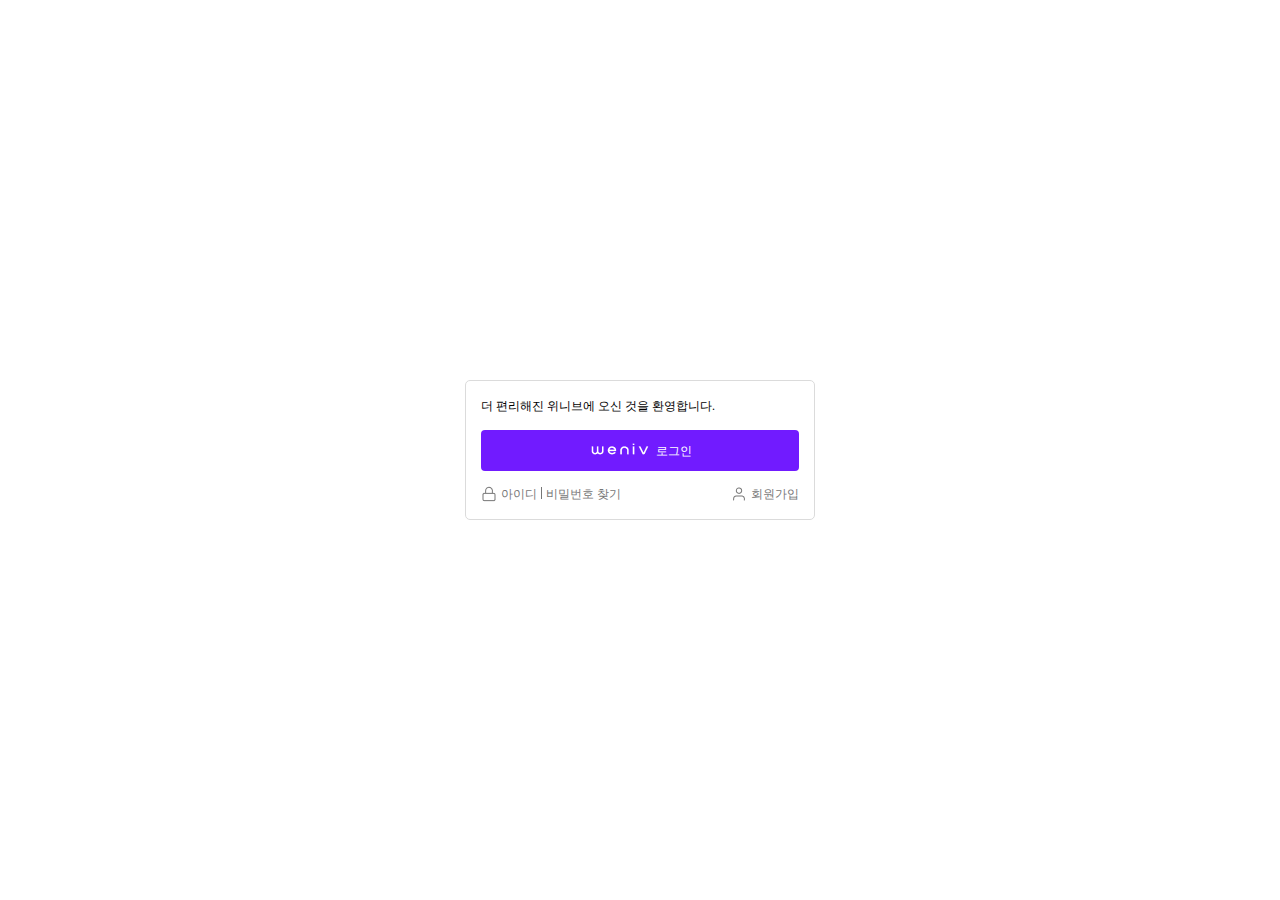
<file: practice-weniv-login/index.html>
<!DOCTYPE html>
<html lang="ko">
  <head>
    <meta charset="UTF-8" />
    <meta http-equiv="X-UA-Compatible" content="IE=edge" />
    <meta name="viewport" content="width=device-width, initial-scale=1.0" />
    <title>위니브</title>
    <link rel="stylesheet" href="style.css" />
  </head>
  <body>
    <article class="container-login">
      <h2 class="blind">위니브 로그인</h2>
      <p class="text-login">더 편리해진 위니브에 오신 것을 환영합니다.</p>
      <a href="login-page.html" class="link-login"
        ><img
          src="img/weniv-logo.png"
          alt="위니브 로고"
          class="img-logo"
        />로그인</a
      >
      <div class="container-find">
        <img src="img/icon-lock.png" alt=" " class="img-find" />
        <a href="#none" class="link-id">아이디</a>
        <a href="#none" class="link-pw">비밀번호 찾기</a>
      </div>
      <div class="container-join">
        <img src="img/icon-user.png" alt=" " class="img-join" />
        <a href="#none" class="link-join">회원가입</a>
      </div>
    </article>
  </body>
</html>
</file>
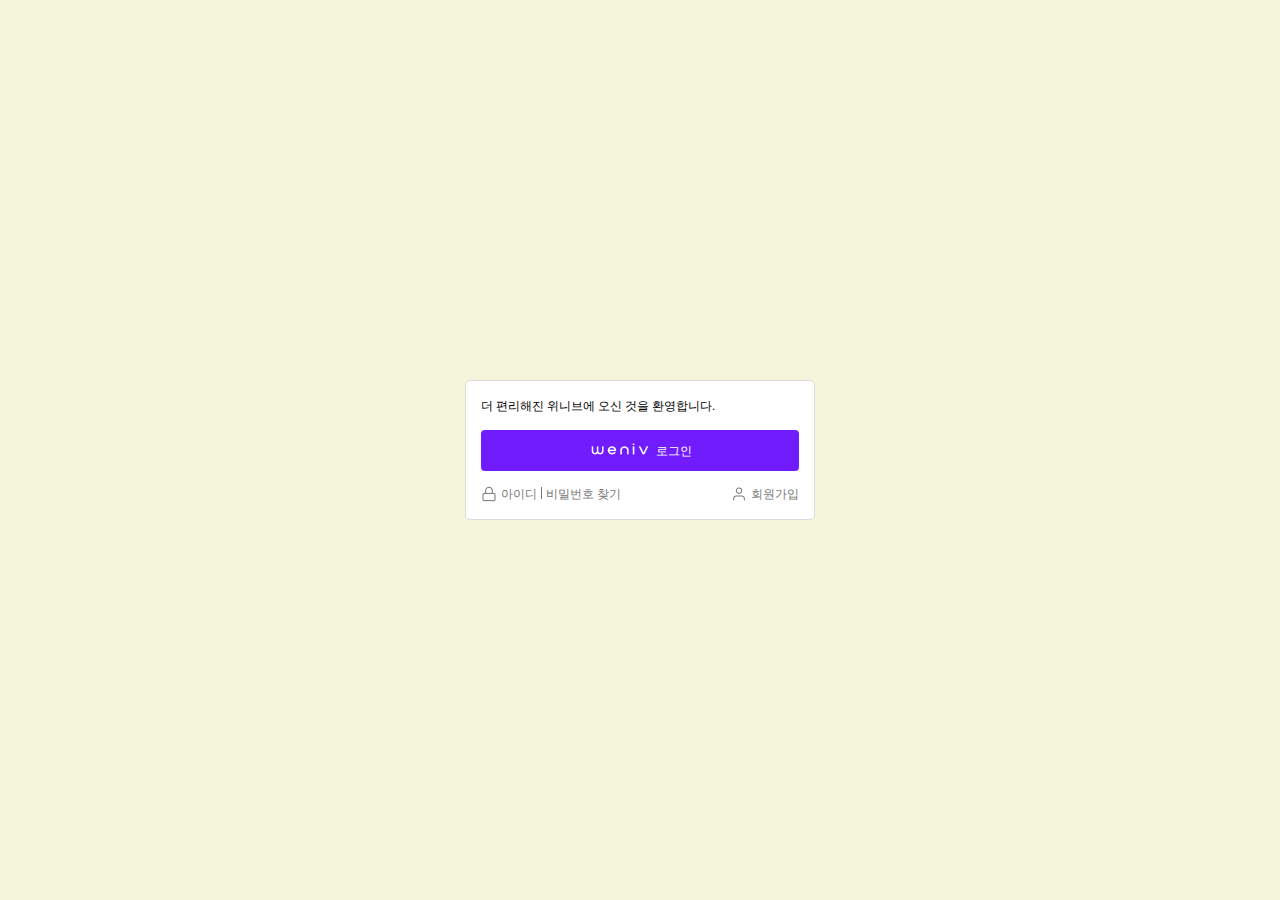
<file: practice1-login.html>
<!DOCTYPE html>
<html lang="ko">
  <head>
    <meta charset="UTF-8" />
    <meta http-equiv="X-UA-Compatible" content="IE=edge" />
    <meta name="viewport" content="width=device-width, initial-scale=1.0" />
    <title>위니브</title>
    <link rel="stylesheet" href="style.css" />
  </head>
  <body>
    <article class="container-login">
      <h2 class="blind">위니브 로그인</h2>
      <p class="text-login">더 편리해진 위니브에 오신 것을 환영합니다.</p>
      <a href="#none" class="link-login"
        ><img
          src="weniv-logo.png"
          alt="위니브 로고"
          class="img-logo"
        />로그인</a
      >
      <div class="container-find">
        <img src="icon-lock.png" alt=" " class="img-find" />
        <a href="#none" class="link-id">아이디</a>
        <a href="#none" class="link-pw">비밀번호 찾기</a>
      </div>
      <div class="container-join">
        <img src="icon-user.png" alt=" " class="img-join" />
        <a href="#none" class="link-join">회원가입</a>
      </div>
    </article>
  </body>
</html>
</file>
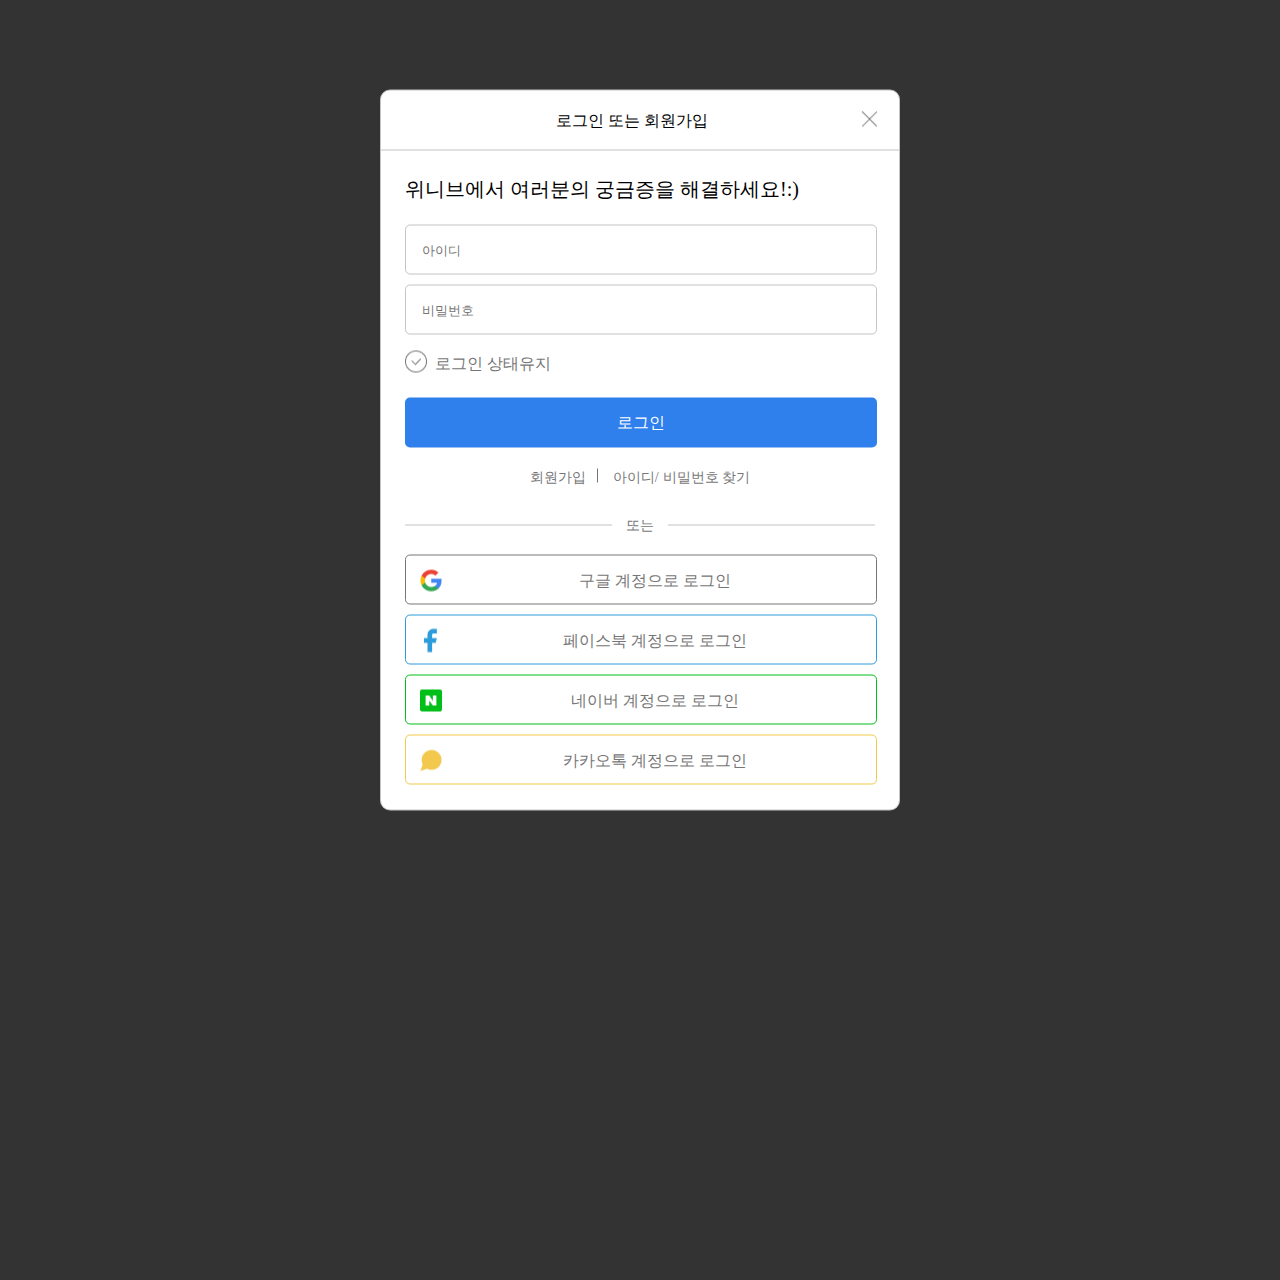
<file: practice-weniv-login/login-page.html>
<!DOCTYPE html>
<html lang="ko">
  <head>
    <meta charset="UTF-8" />
    <meta http-equiv="X-UA-Compatible" content="IE=edge" />
    <meta name="viewport" content="width=device-width, initial-scale=1.0" />
    <title>로그인 페이지</title>
    <link rel="stylesheet" href="style.css" />
  </head>
  <body>
    <div class="black-background">
      <article class="container-login-modal">
        <div class="top-login-modal">
          <h2>로그인 또는 회원가입</h2>
          <img
            class="button-close"
            src="img/close.png"
            alt="닫기 버튼"
          />
        </div>
        <div class="content-login-modal">
          <p class="text-login-modal">위니브에서 여러분의 궁금증을 해결하세요!:)</p>
          <label for="user-id"
            ><input
              type="text"
              name="user-id"
              id="user-id"
              placeholder="아이디" /></label
          >
          <p class="input-user-id">아이디를 입력해 주세요</p>
          <label for="user-pw"
            ><input
              type="password"
              name="user-pw"
              id="user-pw"
              placeholder="비밀번호"
          /></label>
          <p class="warning-login">아이디 혹은 비밀번호와 일치하지 않습니다.</p>
          <div class="maintain">
            <img src="img/check-box.png" alt="체크박스" class="checkbox" />
            <p class="text-maintain">로그인 상태유지</p>
          </div>
          <a href="#none" class="button-login button-original">로그인</a>

          <div class="container-join-find">
            <div class="find-join">
              <a href="#none" class="link-join">회원가입</a>
              <a href="#none" class="link-id">아이디/</a>
              <a href="#none" class="link-pw">비밀번호 찾기</a>
            </div>
          </div>

          <span class="or-txt">또는</span>

          <a href="#none" class="button-login button-google"
            ><img src="img/Google__G__Logo 1.png" alt="구글로고" />구글 계정으로
            로그인</a
          ><a href="#none" class="button-login button-facebook"
            ><img src="img/facebook.png" alt="페이스북로고" />페이스북 계정으로
            로그인</a
          ><a href="#none" class="button-login button-naver"
            ><img src="img/naver-logo.png" alt="" />네이버 계정으로 로그인</a
          ><a href="#none" class="button-login button-kakao"
            ><img src="img/message-circle.png" alt="" />카카오톡 계정으로
            로그인</a
          >
        </div>
      </article>
    </div>
    <script
    src="https://code.jquery.com/jquery-3.5.1.min.js"
    integrity="sha256-9/aliU8dGd2tb6OSsuzixeV4y/faTqgFtohetphbbj0="
    crossorigin="anonymous"
  ></script>
    <script src="main.js"></script>
  </script>
  </body>
</html>
</file>
<file: practice-weniv-login/style.css>
* {
  box-sizing: border-box;
}

a {
  text-decoration: none;
}

body,
h2,
p {
  margin: 0;
  padding: 0;
}

/*IR 기법*/
.blind {
  position: absolute;
  clip: rect(0 0 0 0);
  width: 1px;
  height: 1px;
  margin: -1px;
  overflow: hidden;
}

.black-background {
  width: 100vw;
  height: 100vw;
  background-color: rgba(0, 0, 0, 0.8);
}

/* float 해제 */
.clear-fix::after {
  content: "";
  display: block;
  clear: both;
}

.container-login a {
  text-decoration: none;
}

.text-login-modal {
  font-style: normal;
  font-weight: 500;
  font-size: 20px;
  line-height: 24px;

  color: #000000;
}

top-login-modal h2 {
  font-style: normal;
  font-weight: 500;
  font-size: 16px;
  line-height: 20px;

  color: #000000;
}

.container-login {
  width: 350px;
  background-color: #ffffff;
  border: 1px solid #dbdbdb;
  border-radius: 5px;
  position: absolute;
  top: 50%;
  left: 50%;
  transform: translate(-50%, -50%);
  padding: 18px 15px 17px;
  box-sizing: border-box;
}

.container-login .text-login {
  font-style: normal;
  font-weight: 400;
  font-size: 12px;
  line-height: 15px;
  margin-bottom: 16px;
}

.container-login .link-login {
  display: block;
  margin: 0 0 16px 0;
  padding: 10px 0 12px;
  background-color: #711bff;
  color: white;
  border-radius: 4px;
  text-align: center;
  font-style: normal;
  font-weight: 500;
  font-size: 12px;
  line-height: 15px;
}

.container-login .img-logo {
  vertical-align: -3px;
  display: inline-block;
  margin-right: 4px;
}

.container-login .container-find {
  float: left;
}

.container-login .container-join {
  float: right;
}

.container-find a {
  text-decoration: none;
  font-style: normal;
  font-weight: 400;
  font-size: 12px;
  line-height: 15px;
  color: #767676;
}

.container-join a {
  text-decoration: none;
  font-style: normal;
  font-weight: 400;
  font-size: 12px;
  line-height: 15px;
  color: #767676;
}

.container-find .link-id::after {
  float: right;
  display: block;
  content: "";
  width: 1px;
  height: 12px;
  margin: 0 4px;
  background-color: #767676;
}

.container-find [class^="link"] {
  float: left;
}

.container-join [class$="join"] {
  float: left;
}

.container-find .img-find {
  float: left;
  margin: -1px 4px 0 0;
}

.container-join .img-join {
  margin: -1px 4px 0 0;
}

.container-login-modal {
  position: absolute;
  left: 50%;
  top: 50%;
  transform: translate(-50%, -50%);
  width: 520px;
  border: 1px solid #c4c4c4;
  border-radius: 10px;
  background-color: #ffffff;
}

.container-login-modal h2 {
  font-style: normal;
  font-weight: 500;
  font-size: 16px;
  color: #000000;
  display: inline-block;
}

.container-login-modal .top-login-modal {
  margin-bottom: 26px;
  padding: 20px 22px 18px;
  border-bottom: 1px solid #c4c4c4;
  text-align: center;
}

.container-login-modal .top-login-modal::after {
  content: "";
  display: block;
  clear: both;
}

.top-login-modal img {
  float: right;
  width: 16px;
  height: 16px;
  cursor: pointer;
}

.container-login-modal p {
  margin-bottom: 24px;
}
.container-login-modal .content-login-modal {
  padding: 0px 24px 25px;
}

.content-login-modal input {
  width: 472px;
  height: 50px;
  padding-left: 16px;
  border: 1px solid #c4c4c4;
  border-radius: 5px;
}

.content-login-modal input:focus {
  border: 2px solid #f4492e;
  outline: none;
}

.content-login-modal #user-pw {
  margin-top: 10px;
  margin-bottom: 16px;
}

.content-login-modal .checkbox {
  float: left;
  margin-right: 8px;
  margin-bottom: 20px;
}
.content-login-modal .text-maintain {
  float: left;
  margin-top: 3px;
  font-style: normal;
  font-weight: 500;
  font-size: 16px;
  line-height: 20px;

  color: #767676;
}

.content-login-modal .maintain::after {
  content: "";
  display: block;
  clear: both;
}

.content-login-modal .button-login {
  margin-bottom: 10px;
  display: block;
  width: 472px;
  height: 50px;
  padding: 11px;
  border-radius: 5px;
  line-height: 28px;
  text-align: center;
  cursor: pointer;
}

.content-login-modal .button-login img {
  display: block;
  float: left;
}

.content-login-modal .button-login::before {
  content: "";
  display: block;
  clear: both;
}

.content-login-modal .button-original {
  margin-bottom: 20px;
  background-color: #2f80ed;
  color: #ffffff;
}

.content-login-modal .button-google {
  background-color: #ffffff;
  border: 1px solid #767676;
  font-style: normal;
  font-weight: 500;
  font-size: 16px;
  color: #767676;
}

.content-login-modal .button-facebook {
  background-color: #ffffff;
  border: 1px solid #2d9cdb;
  font-style: normal;
  font-weight: 500;
  font-size: 16px;
  color: #767676;
}

.content-login-modal .button-naver {
  background-color: #ffffff;
  border: 1px solid #00bf18;
  font-style: normal;
  font-weight: 500;
  font-size: 16px;
  color: #767676;
}

.content-login-modal .button-kakao {
  margin-bottom: 0;
  background-color: #ffffff;
  border: 1px solid #f2c94c;
  font-style: normal;
  font-weight: 500;
  font-size: 16px;
  color: #767676;
}

.content-login-modal .link-id {
  display: inline-block;
  font-style: normal;
  font-weight: 400;
  font-size: 14px;

  color: #767676;
}

.content-login-modal .link-pw {
  display: inline-block;
  font-style: normal;
  font-weight: 400;
  font-size: 14px;

  color: #767676;
}

.content-login-modal .link-join {
  display: inline-block;
  font-style: normal;
  font-weight: 400;
  font-size: 14px;

  color: #767676;
}

.content-login-modal .link-join::after {
  float: right;
  margin: 0 11px;
  display: block;
  content: "";
  width: 1px;
  height: 14px;
  background-color: #767676;
}

.content-login-modal .container-join-find {
  text-align: center;
  margin-bottom: 30px;
}

.content-login-modal .or-txt {
  position: relative;
  display: block;
  margin-bottom: 20px;
  font-style: normal;
  font-weight: 400;
  font-size: 14px;
  color: #767676;
  text-align: center;
}

.content-login-modal .or-txt::before {
  content: "";
  position: absolute;
  top: 8px;
  left: 0;
  background-color: #c4c4c4;
  width: 44%;
  height: 1px;
}

.content-login-modal .or-txt::after {
  content: "";
  position: absolute;
  top: 8px;
  right: 0;
  background-color: #c4c4c4;
  width: 44%;
  height: 1px;
}

.content-login-modal .input-user-id {
  display: none;
  margin-top: 6px;
  margin-bottom: 0;
  font-style: normal;
  font-weight: 400;
  font-size: 14px;
  color: #f4492e;
}

.content-login-modal .warning-login {
  display: none;
  margin-bottom: 12px;
  font-style: normal;
  font-weight: 400;
  font-size: 14px;
  color: #f4492e;
}
</file>
<file: style.css>
body {
  background-color: beige;
}

h2,
p {
  margin: 0;
  padding: 0;
}

/*IR 기법*/
.blind {
  position: absolute;
  clip: rect(0 0 0 0);
  width: 1px;
  height: 1px;
  margin: -1px;
  overflow: hidden;
}

/* float 해제 */
.clear-fix::after {
  content: "";
  display: block;
  clear: both;
}

.container-login a {
  text-decoration: none;
}

.container-login {
  width: 350px;
  background-color: #ffffff;
  border: 1px solid #dbdbdb;
  border-radius: 5px;
  position: absolute;
  top: 50%;
  left: 50%;
  transform: translate(-50%, -50%);
  padding: 18px 15px 17px;
  box-sizing: border-box;
}

.container-login .text-login {
  font-style: normal;
  font-weight: 400;
  font-size: 12px;
  line-height: 15px;
  margin-bottom: 16px;
}

.container-login .link-login {
  display: block;
  margin: 0 0 16px 0;
  padding: 10px 0 12px;
  background-color: #711bff;
  color: white;
  border-radius: 4px;
  text-align: center;
  font-style: normal;
  font-weight: 500;
  font-size: 12px;
  line-height: 15px;
}

.container-login .img-logo {
  vertical-align: -3px;
  display: inline-block;
  margin-right: 4px;
}

.container-login .container-find {
  float: left;
}

.container-login .container-join {
  float: right;
}

.container-find a {
  text-decoration: none;
  font-style: normal;
  font-weight: 400;
  font-size: 12px;
  line-height: 15px;
  color: #767676;
}

.container-join a {
  text-decoration: none;
  font-style: normal;
  font-weight: 400;
  font-size: 12px;
  line-height: 15px;
  color: #767676;
}

.container-find .link-id::after {
  float: right;
  display: block;
  content: "";
  width: 1px;
  height: 12px;
  margin: 0 4px;
  background-color: #767676;
}

.container-find [class^="link"] {
  float: left;
}

.container-join [class$="join"] {
  float: left;
}

.container-find .img-find {
  float: left;
  margin: -1px 4px 0 0;
}

.container-join .img-join {
  margin: -1px 4px 0 0;

}
</file>
